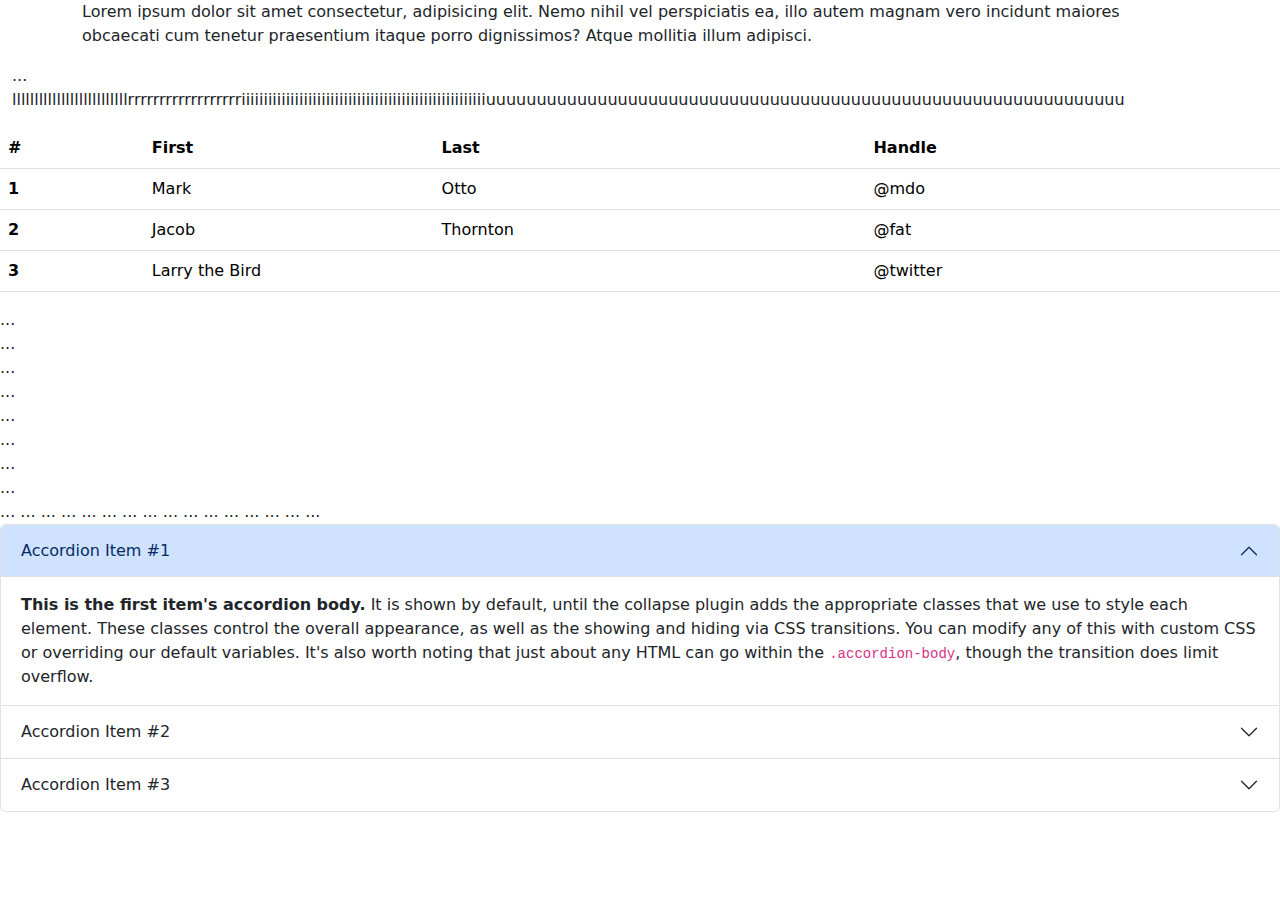
<file: Bootsrap/index.html>
<!doctype html>
<html lang="en">
  <head>
    <meta charset="utf-8">
    <meta name="viewport" content="width=device-width, initial-scale=1">
    <title>Bootstrap demo</title>
    <link href="https://cdn.jsdelivr.net/npm/bootstrap@5.3.3/dist/css/bootstrap.min.css" rel="stylesheet" integrity="sha384-QWTKZyjpPEjISv5WaRU9OFeRpok6YctnYmDr5pNlyT2bRjXh0JMhjY6hW+ALEwIH" crossorigin="anonymous">
  </head>
  <body>
    <div class="container">
        <!-- Content here -->
         <p>Lorem ipsum dolor sit amet consectetur, adipisicing elit. Nemo nihil vel perspiciatis ea, illo autem magnam vero incidunt maiores obcaecati cum tenetur praesentium itaque porro dignissimos? Atque mollitia illum adipisci.</p>
      </div>

      <div class="container-fluid">
        ...
        <p>llllllllllllllllllllllllllrrrrrrrrrrrrrrrrrriiiiiiiiiiiiiiiiiiiiiiiiiiiiiiiiiiiiiiiiiiiiiiiiiiiiiiiuuuuuuuuuuuuuuuuuuuuuuuuuuuuuuuuuuuuuuuuuuuuuuuuuuuuuuuuuuuuuuu</p>
      </div>

      <table class="table">
        <thead>
          <tr>
            <th scope="col">#</th>
            <th scope="col">First</th>
            <th scope="col">Last</th>
            <th scope="col">Handle</th>
          </tr>
        </thead>
        <tbody>
          <tr>
            <th scope="row">1</th>
            <td>Mark</td>
            <td>Otto</td>
            <td>@mdo</td>
          </tr>
          <tr>
            <th scope="row">2</th>
            <td>Jacob</td>
            <td>Thornton</td>
            <td>@fat</td>
          </tr>
          <tr>
            <th scope="row">3</th>
            <td colspan="2">Larry the Bird</td>
            <td>@twitter</td>
          </tr>
        </tbody>
      </table>
      
      
      <!-- On tables -->
<table class="table-primary">...</table>
<table class="table-secondary">...</table>
<table class="table-success">...</table>
<table class="table-danger">...</table>
<table class="table-warning">...</table>
<table class="table-info">...</table>
<table class="table-light">...</table>
<table class="table-dark">...</table>

<!-- On rows -->
<tr class="table-primary">...</tr>
<tr class="table-secondary">...</tr>
<tr class="table-success">...</tr>
<tr class="table-danger">...</tr>
<tr class="table-warning">...</tr>
<tr class="table-info">...</tr>
<tr class="table-light">...</tr>
<tr class="table-dark">...</tr>

<!-- On cells (`td` or `th`) -->
<tr>
  <td class="table-primary">...</td>
  <td class="table-secondary">...</td>
  <td class="table-success">...</td>
  <td class="table-danger">...</td>
  <td class="table-warning">...</td>
  <td class="table-info">...</td>
  <td class="table-light">...</td>
  <td class="table-dark">...</td>
</tr>


<div class="accordion" id="accordionExample">
    <div class="accordion-item">
      <h2 class="accordion-header">
        <button class="accordion-button" type="button" data-bs-toggle="collapse" data-bs-target="#collapseOne" aria-expanded="true" aria-controls="collapseOne">
          Accordion Item #1
        </button>
      </h2>
      <div id="collapseOne" class="accordion-collapse collapse show" data-bs-parent="#accordionExample">
        <div class="accordion-body">
          <strong>This is the first item's accordion body.</strong> It is shown by default, until the collapse plugin adds the appropriate classes that we use to style each element. These classes control the overall appearance, as well as the showing and hiding via CSS transitions. You can modify any of this with custom CSS or overriding our default variables. It's also worth noting that just about any HTML can go within the <code>.accordion-body</code>, though the transition does limit overflow.
        </div>
      </div>
    </div>
    <div class="accordion-item">
      <h2 class="accordion-header">
        <button class="accordion-button collapsed" type="button" data-bs-toggle="collapse" data-bs-target="#collapseTwo" aria-expanded="false" aria-controls="collapseTwo">
          Accordion Item #2
        </button>
      </h2>
      <div id="collapseTwo" class="accordion-collapse collapse" data-bs-parent="#accordionExample">
        <div class="accordion-body">
          <strong>This is the second item's accordion body.</strong> It is hidden by default, until the collapse plugin adds the appropriate classes that we use to style each element. These classes control the overall appearance, as well as the showing and hiding via CSS transitions. You can modify any of this with custom CSS or overriding our default variables. It's also worth noting that just about any HTML can go within the <code>.accordion-body</code>, though the transition does limit overflow.
        </div>
      </div>
    </div>
    <div class="accordion-item">
      <h2 class="accordion-header">
        <button class="accordion-button collapsed" type="button" data-bs-toggle="collapse" data-bs-target="#collapseThree" aria-expanded="false" aria-controls="collapseThree">
          Accordion Item #3
        </button>
      </h2>
      <div id="collapseThree" class="accordion-collapse collapse" data-bs-parent="#accordionExample">
        <div class="accordion-body">
          <strong>This is the third item's accordion body.</strong> It is hidden by default, until the collapse plugin adds the appropriate classes that we use to style each element. These classes control the overall appearance, as well as the showing and hiding via CSS transitions. You can modify any of this with custom CSS or overriding our default variables. It's also worth noting that just about any HTML can go within the <code>.accordion-body</code>, though the transition does limit overflow.
        </div>
      </div>
    </div>
  </div>



    
    
    
    
    <script src="https://cdn.jsdelivr.net/npm/@popperjs/core@2.11.8/dist/umd/popper.min.js" integrity="sha384-I7E8VVD/ismYTF4hNIPjVp/Zjvgyol6VFvRkX/vR+Vc4jQkC+hVqc2pM8ODewa9r" crossorigin="anonymous"></script>
    <script src="https://cdn.jsdelivr.net/npm/bootstrap@5.3.3/dist/js/bootstrap.bundle.min.js" integrity="sha384-YvpcrYf0tY3lHB60NNkmXc5s9fDVZLESaAA55NDzOxhy9GkcIdslK1eN7N6jIeHz" crossorigin="anonymous"></script>
  </body>
</html>
</file>
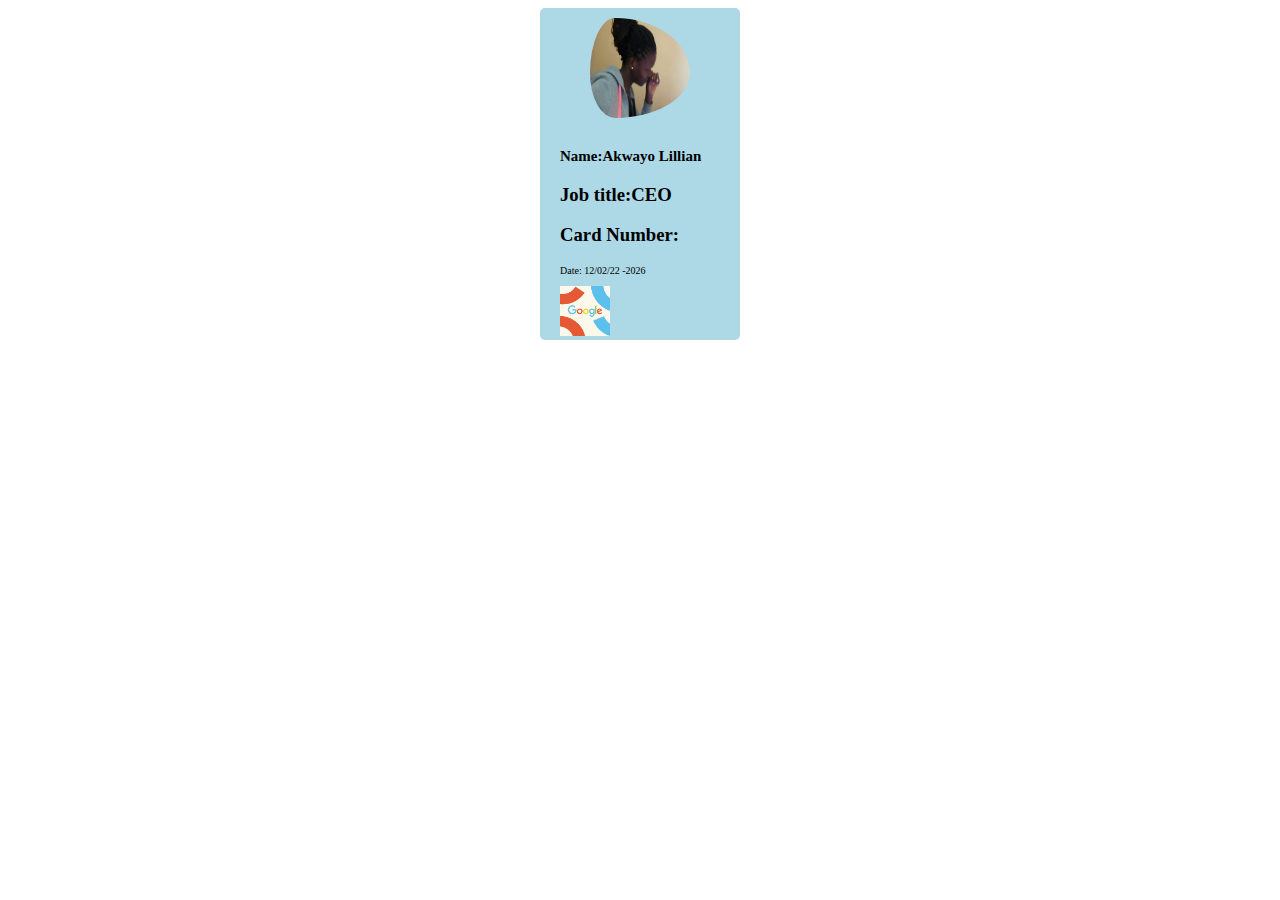
<file: Card.html>
<!DOCTYPE html>
<html lang="en">
<head>
    <meta charset="UTF-8">
    <meta name="viewport" content="width=device-width, initial-scale=1.0">
    <title>My work Id</title>
    <link rel="stylesheet" href="Card.css">
</head>
<body>
    <div class="mother">
        <div class="photo">
            <img src="Lil.jpg" alt="Employee's profile picture">


        </div>

        <div class="content">
            <h1>Name:Akwayo Lillian</h1>
            <h3>Job title:CEO</h3>
            <h3>Card Number:</h3>
            <p>Date: 12/02/22 -2026</p>
        </div>
        
        <div class="logo">
            <img src="google.jpg" alt="logo;">

        </div>


    </div>

    
</body>
</html>
</file>
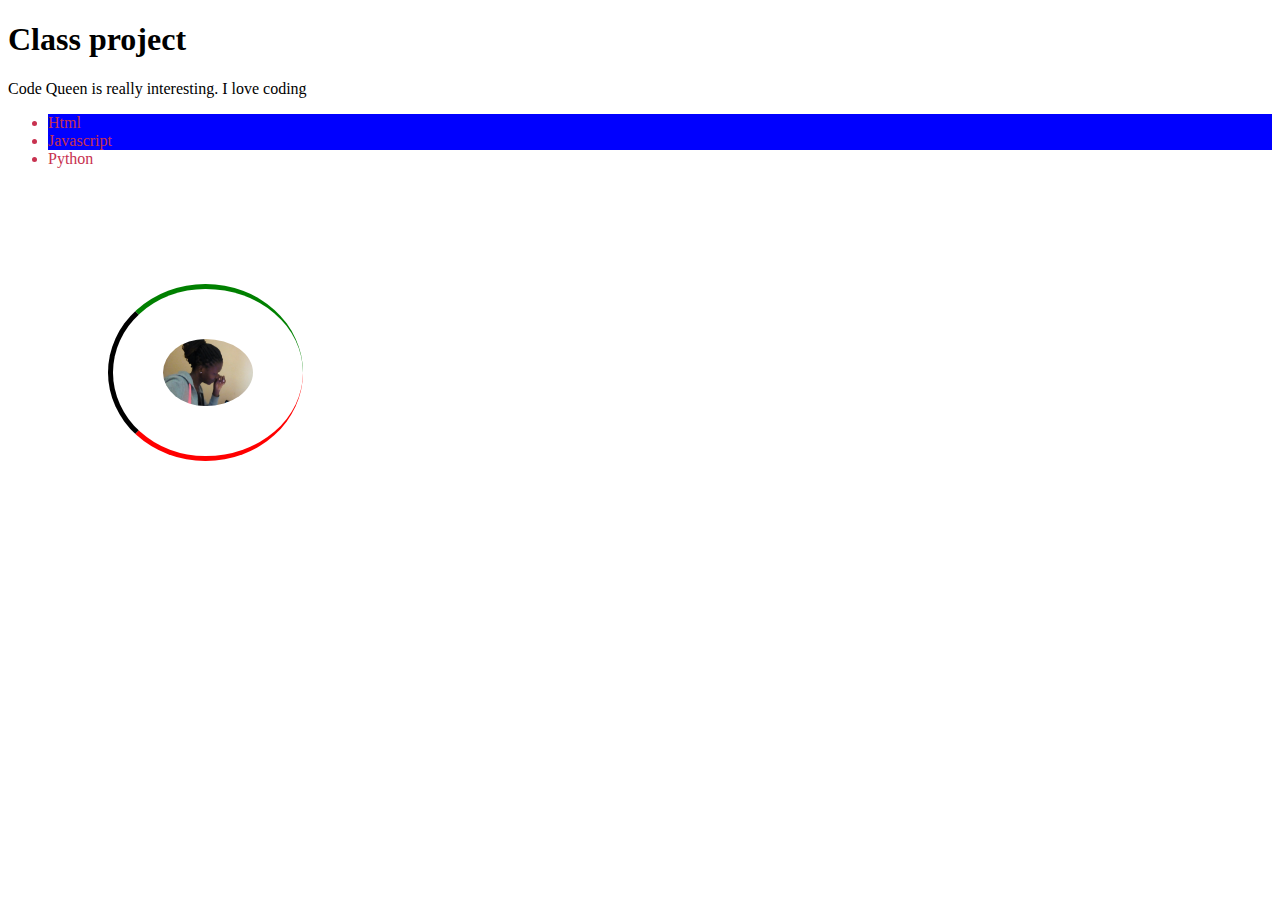
<file: classwork.html>
<!DOCTYPE html>
<html lang="en">
<head>
    <meta charset="UTF-8">
    <meta name="viewport" content="width=device-width, initial-scale=1.0">
    <title>Document</title>
    <link rel="stylesheet" href="class.css"
</head>
<body>
    <h1 id="heading1">Class project</h1>
    <p>Code Queen is really interesting. I love coding</p>
    <ul>
        <li class="hard">Html</li>
        <li class="hard">Javascript</li>
        <li>Python</li>
    </ul>

    <img src="Lil.jpg" alt="">
    
</body>
</html>
</file>
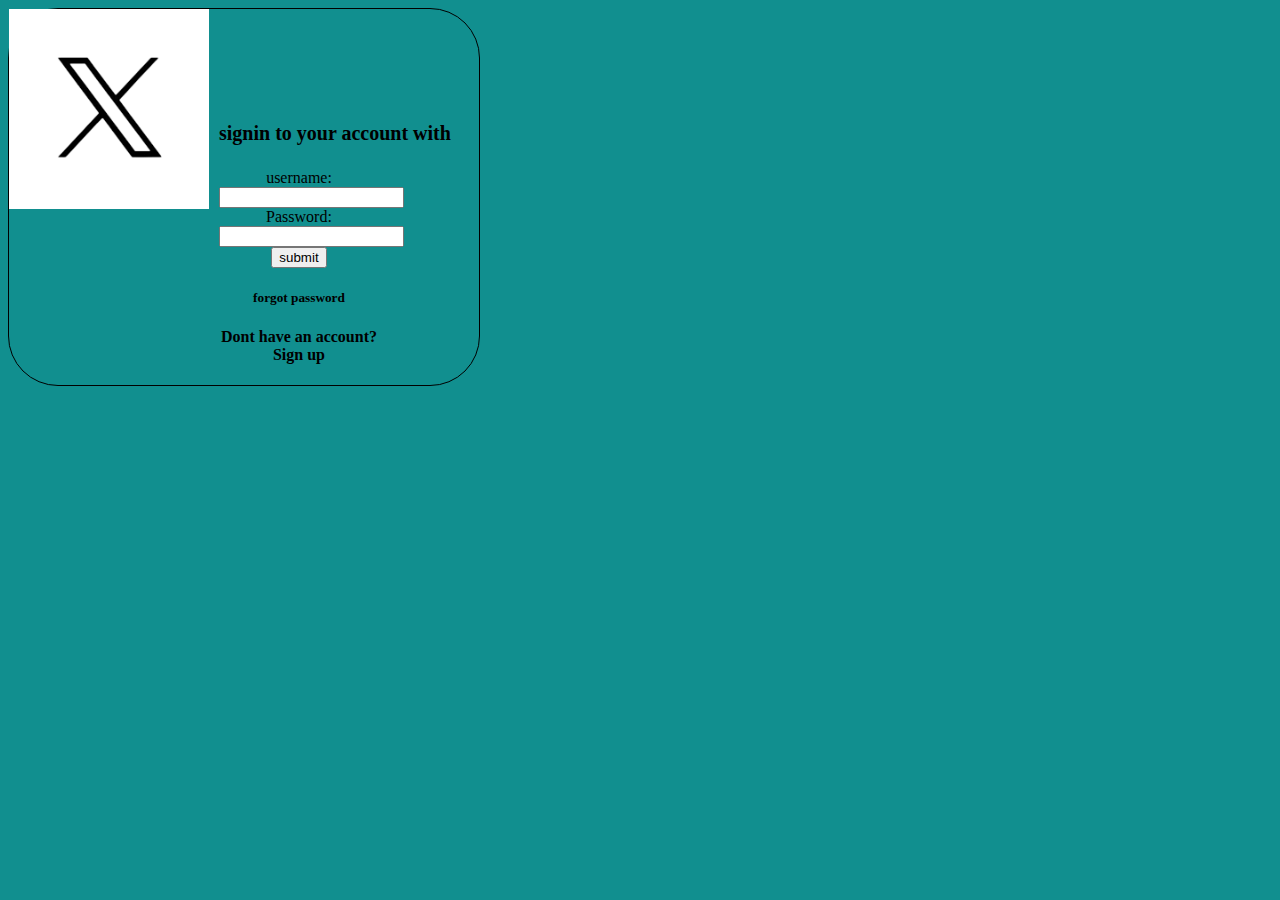
<file: Twitter.html>
<!DOCTYPE html>
<html lang="en">
<head>
    <meta charset="UTF-8">
    <meta name="viewport" content="width=device-width, initial-scale=1.0">
    <title>Twitter</title>
    <link rel="stylesheet" href="twitter.css">
    <link rel="stylesheet" href="https://cdnjs.cloudflare.com/ajax/libs/font-awesome/6.5.2/css/all.min.css" integrity="sha512-SnH5WK+bZxgPHs44uWIX+LLJAJ9/2PkPKZ5QiAj6Ta86w+fsb2TkcmfRyVX3pBnMFcV7oQPJkl9QevSCWr3W6A==" crossorigin="anonymous" referrerpolicy="no-referrer" />
</head> 
<body>
    <div class="logo">
        <img src="twit logo.png" id="logo1"> 
    </div>

    <h1>signin to your account with</h1>

    <i class="fa-brands fa-google"></i>
    <i class="fa-brands fa-square-facebook"></i>
    <i class="fa-brands fa-apple"></i>
    
    <div class="content" align="center">
       
        <form action="">
            <label for="uname">username:</label><br>  <input type="text"id="uname"name="fname"><br>
            <label for="psword">Password:</label><br>  <input type="text"id="psword"name="psword"><br>
            <input type="Submit"  value="submit"></input>
            
        </form>
        <h5>forgot password</h4>
        <h4>Dont have an account? Sign up</h4>



    </div>

    
</body>
</html>
</file>
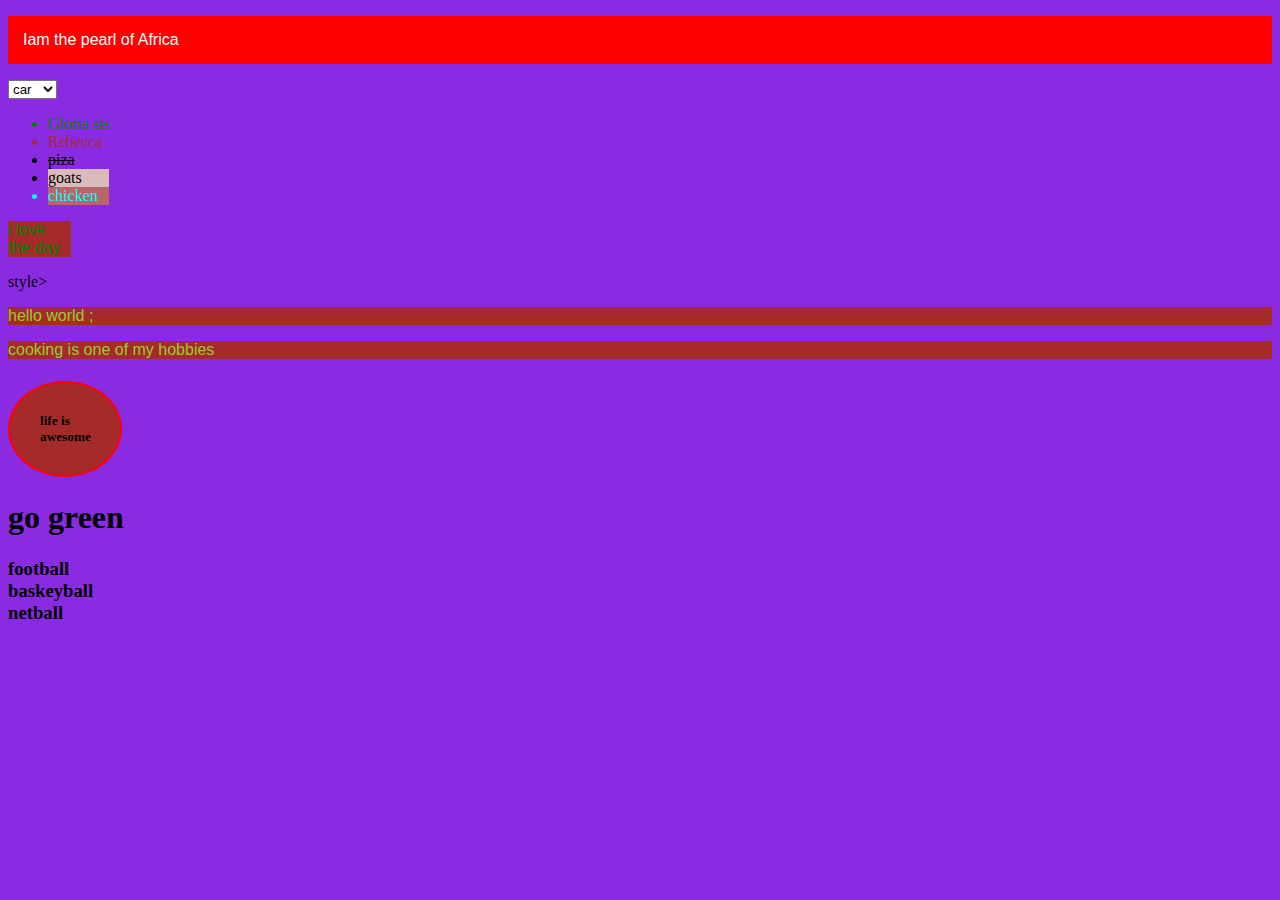
<file: Uganda.html>
<!DOCTYPE html>
<html lang="en">
<head>
    <meta charset="UTF-8">
    <meta name="viewport" content="width=, initial-scale=1.0">
    <title>Document</title>
    <link rel="stylesheet"href="index.css">
    <link rel="icon"type="image/jpg."href="favicon.jpg">
    <style>
        p{
            color:yellowgreen; background-color: brown;
            font-family:'Lucida Sans', 'Lucida Sans Regular', 'Lucida Grande', 'Lucida Sans Unicode', Geneva, Verdana, sans-serif;
        }
        h5{
            background-color: brown;
            color:black;
            width:50px;
            padding: 30px;
            border: 2px red solid;
            border-radius: 50%;
        }
    </style>
</head>

<body>
    <p style="background-color: red; color:white; padding: 15px;">Iam the pearl of Africa</p>
    <select>
        <option value="">car</option>
        <option value="">Futu</option>
    </select>
    


    <ul>
        <li style="color:green">Gloria sis</li>
        <li style="color:brown">Rebecca</li>
        <li style="text-decoration: line-through">piza</li>
        <li style="background-color:rgb(218, 187, 187); width: 5%;">goats</li>
        <li style="color:aqua;background-color: rgb(185, 102, 102); width: 5%;">chicken</li>
        
    </ul>
    <p style="color:green;width:5%;">i love the day</p>style>
    <p> hello world ;</p>
    <p>cooking is one of my hobbies</p>
    <h5>life is awesome</h5>

    
</body>
<h1>go green</h1>

<h3 class=".for

<h3> class="

    <ol>
        <li>football</li>
        <li>baskeyball</li>
        <li>netball</li>
        
    </ol>

</html>
</file>
<file: Card.css>
.mother{
    margin-top: 20px;
    width: 200px;
    /* height: 300px; */
    background-color: lightblue;
    border-radius: 5px;
    margin: auto;
}
.photo{
    height: 130px;
    border-bottom: 1px;
   
}
.content{
    /* height: 200px; */
    padding-left: 20px;
    /* padding-top: 15px; */
}
.photo>img{
    padding: 10px 0px 20px 50px;
    width: 100px;
    height: 100px;
    border-radius: 50%;
}
h1,h3 p{
    font-size: 15px;
} 
p{
    font-size: 10px;
}
.logo img{
    background-color: lightblue;
    height: 50px;
    margin-left: 20px;

}
</file>
<file: class.css>
.hard{
    background-color: blue;
}
#heading{
    color: grey;
}
ul>li{
    color: rgb(200,50,80);
}
img{
    border-left: black 5px solid;
    padding: 50px;
    margin: 100px;
    border-top: green 5px solid;
    border-bottom: red 5px solid;
    border-radius: 50%;
    width: 90px;
}
div p{
    background-color: blue;
}
</file>
<file: twitter.css>
body{border: 1px solid;
    background-color: rgb(17, 143, 143);
    margin-right: 800px;
    border-radius: 50px;
    align-self: center;

}

#logo1{
    float: left;
    margin-right: 10px;
    height: 200px;
    width: 200px;
    background-color: rgb(10, 141, 141);

    
  
    
}


.content{

    padding-top: 10px;
    padding-right: 100px;
    align-content: center;
  
       

}  

.logo{
    height: 100px;
    border-top: 1px;
    border-radius: 50px;
      
}




h1,h2.h3, p {
    font-size: 20px;
}
</file>
<file: index.css>
body{
    background-color: blueviolet;
}


    .basketball{
        background: rgb(74, 155, 155);
        color: aqua;
    }
</file>
